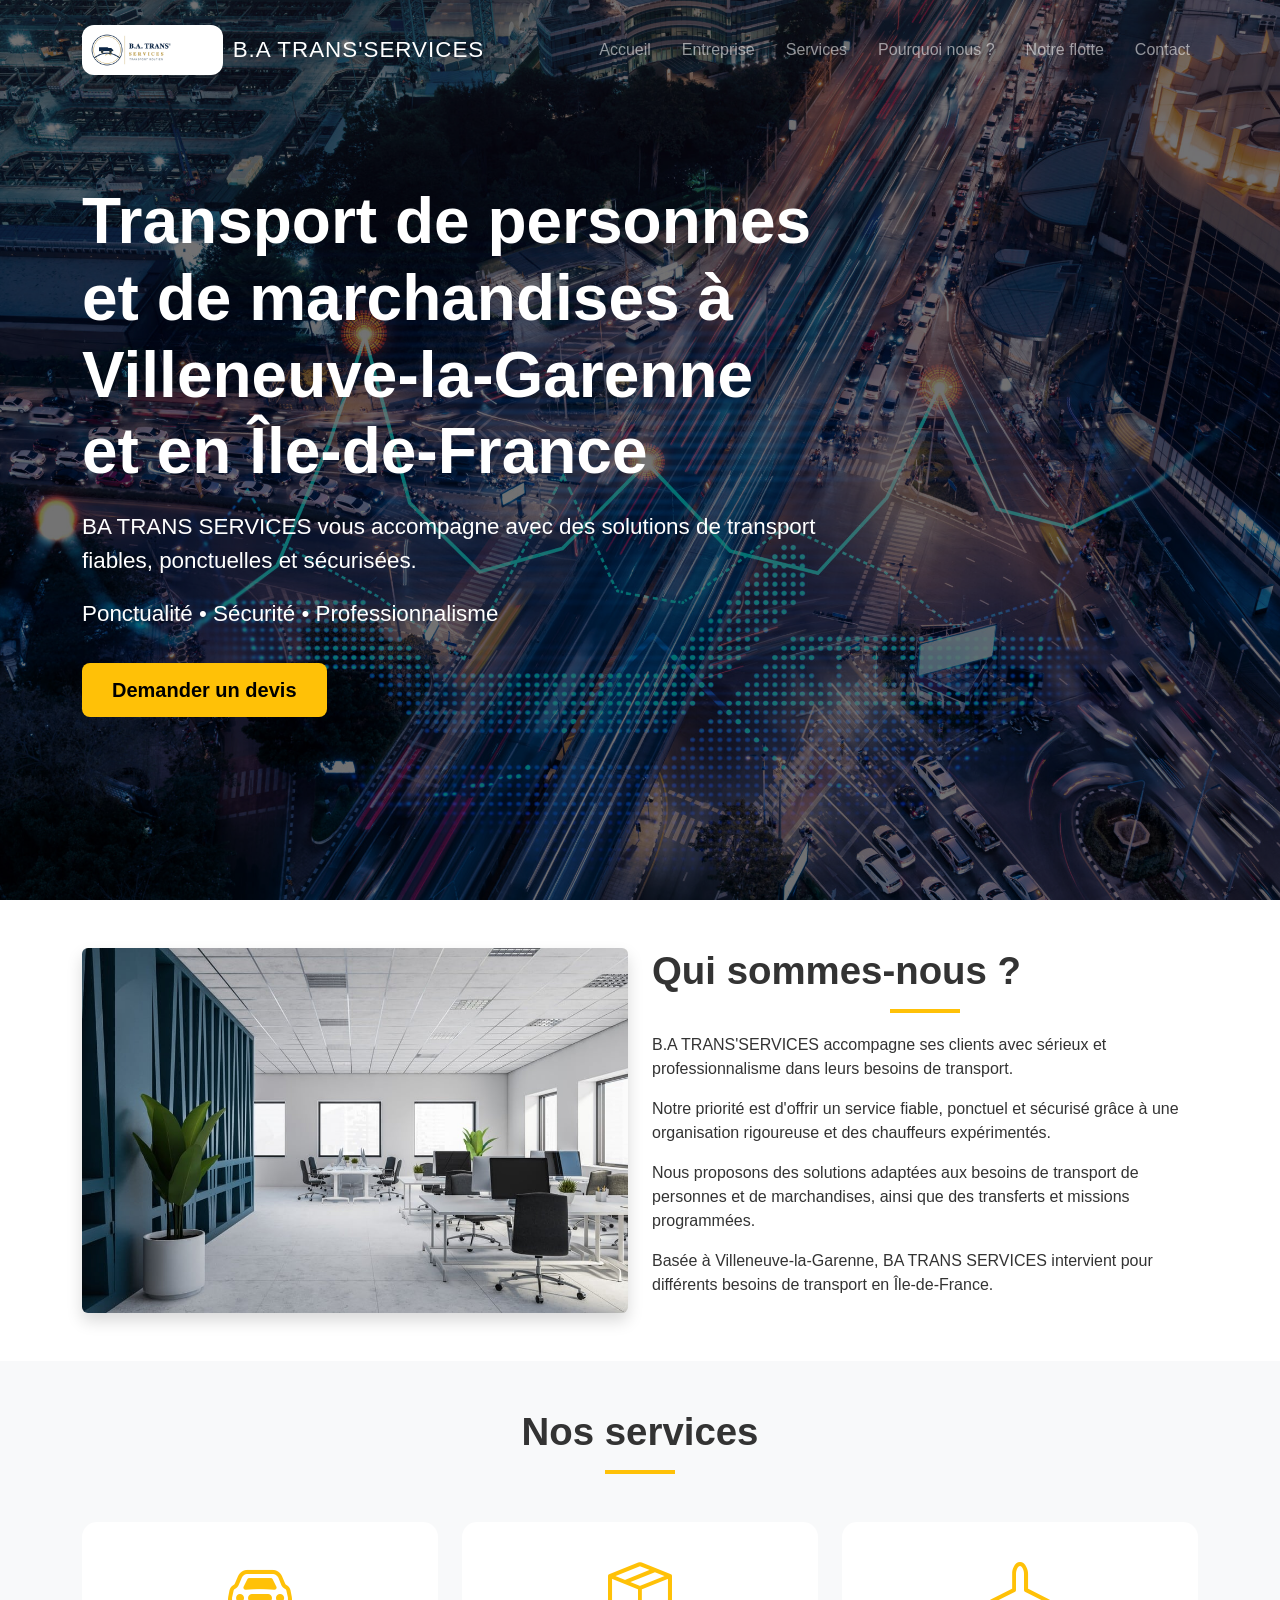
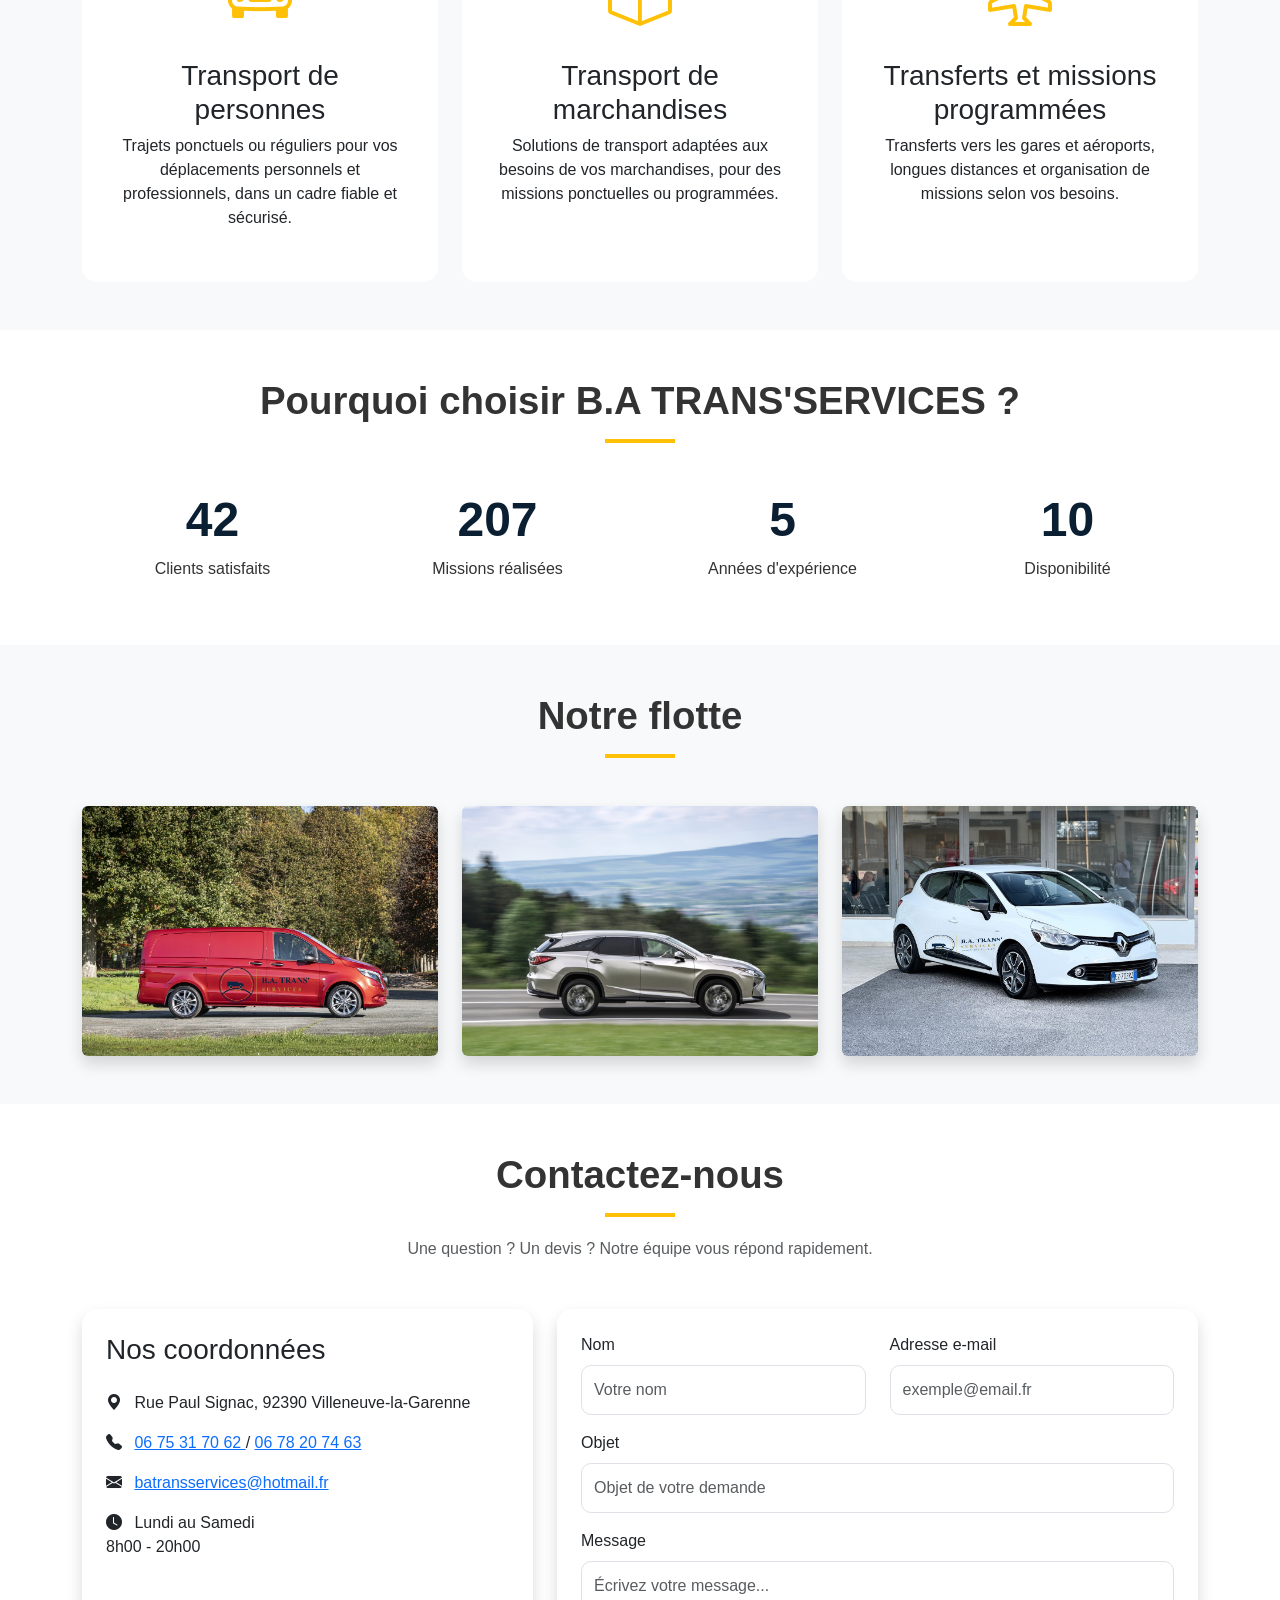
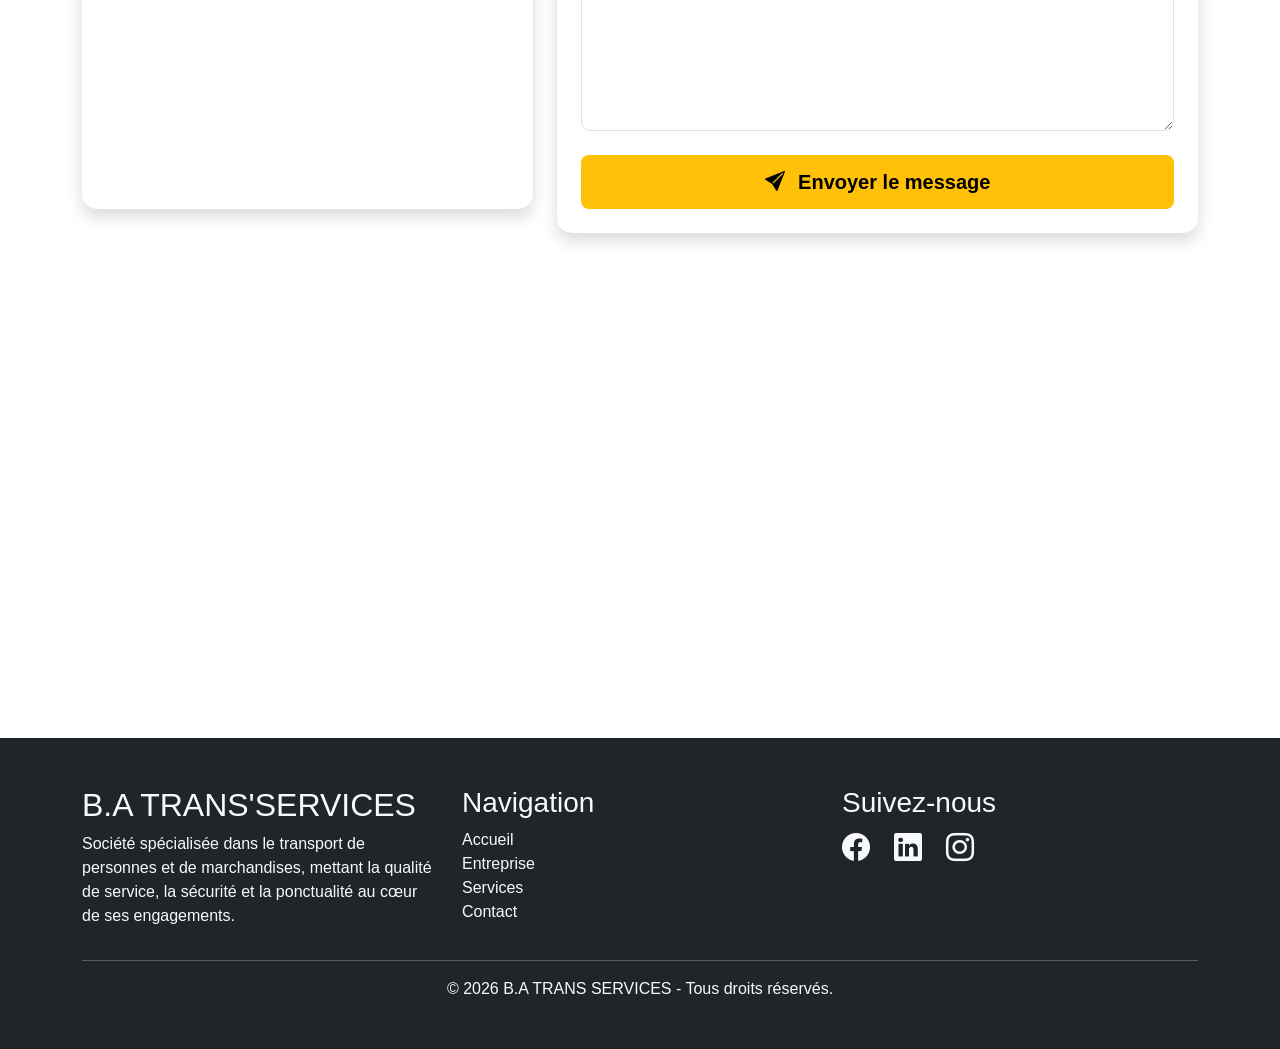
<file: index.html>
<!DOCTYPE html>
<html lang="fr">

<head>

    <meta charset="UTF-8">

    <meta name="viewport"
        content="width=device-width, initial-scale=1">

    <title>BA TRANS SERVICES | Transport de personnes et de marchandises en Île-de-France</title>

    <meta name="description"
        content="BA TRANS SERVICES à Villeneuve-la-Garenne propose des services de transport de personnes et de marchandises, transferts et missions programmées en Île-de-France.">

    <meta name="robots"
        content="index, follow">

    <meta name="author"
        content="BA TRANS SERVICES">

    <link rel="canonical"
        href="https://imanebouu.github.io/ba_trans_services/">

    <meta name="theme-color"
        content="#212529">


    <!-- GOOGLE SEARCH CONSOLE -->

    <meta name="google-site-verification"
        content="GWoudyOvGr4jMJ1KyZvyDMR86te4GabN0rS75m5b9Dc">


    <!-- OPEN GRAPH -->

    <meta property="og:type"
        content="website">

    <meta property="og:locale"
        content="fr_FR">

    <meta property="og:site_name"
        content="BA TRANS SERVICES">

    <meta property="og:title"
        content="BA TRANS SERVICES | Transport de personnes et de marchandises">

    <meta property="og:description"
        content="BA TRANS SERVICES propose des solutions de transport de personnes et de marchandises, transferts et missions programmées à Villeneuve-la-Garenne et en Île-de-France.">

    <meta property="og:url"
        content="https://imanebouu.github.io/ba_trans_services/">

    <meta property="og:image"
        content="https://imanebouu.github.io/ba_trans_services/images/logo.png">

    <meta property="og:image:alt"
        content="Logo BA TRANS SERVICES">


    <!-- TWITTER / X -->

    <meta name="twitter:card"
        content="summary_large_image">

    <meta name="twitter:title"
        content="BA TRANS SERVICES | Transport de personnes et de marchandises">

    <meta name="twitter:description"
        content="Transport de personnes et de marchandises à Villeneuve-la-Garenne et en Île-de-France.">

    <meta name="twitter:image"
        content="https://imanebouu.github.io/ba_trans_services/images/logo.png">


    <!-- DONNÉES STRUCTURÉES -->

    <script type="application/ld+json">
    {
        "@context": "https://schema.org",
        "@type": "LocalBusiness",
        "@id": "https://imanebouu.github.io/ba_trans_services/#business",

        "name": "BA TRANS SERVICES",
        "alternateName": "B.A TRANS'SERVICES",

        "description": "Entreprise spécialisée dans le transport de personnes et de marchandises, les transferts et les missions de transport programmées à Villeneuve-la-Garenne et en Île-de-France.",

        "url": "https://imanebouu.github.io/ba_trans_services/",

        "telephone": "+33 6 75 31 70 62",

        "email": "batransservices@hotmail.fr",

        "image": [
            "https://imanebouu.github.io/ba_trans_services/images/logo.png",
            "https://imanebouu.github.io/ba_trans_services/images/entreprise.jpg",
            "https://imanebouu.github.io/ba_trans_services/images/vehicule1.jpg",
            "https://imanebouu.github.io/ba_trans_services/images/vehicule2.jpg",
            "https://imanebouu.github.io/ba_trans_services/images/vehicule3.jpg"
        ],

        "address": {
            "@type": "PostalAddress",
            "streetAddress": "Rue Paul Signac",
            "postalCode": "92390",
            "addressLocality": "Villeneuve-la-Garenne",
            "addressRegion": "Île-de-France",
            "addressCountry": "FR"
        },

        "areaServed": {
            "@type": "AdministrativeArea",
            "name": "Île-de-France"
        },

        "openingHoursSpecification": {
            "@type": "OpeningHoursSpecification",
            "dayOfWeek": [
                "Monday",
                "Tuesday",
                "Wednesday",
                "Thursday",
                "Friday",
                "Saturday"
            ],
            "opens": "08:00",
            "closes": "20:00"
        }
    }
    </script>


    <!-- BOOTSTRAP -->

    <link rel="stylesheet"
        href="bootstrap-5.3.8-dist/css/bootstrap.min.css">


    <!-- BOOTSTRAP ICONS -->

    <link rel="stylesheet"
        href="https://cdn.jsdelivr.net/npm/bootstrap-icons@1.11.3/font/bootstrap-icons.min.css">


    <!-- CSS -->

    <link rel="stylesheet"
        href="styles/style.css">

</head>


<body>


    <!-- NAVBAR -->

    <nav class="navbar navbar-expand-lg navbar-dark fixed-top"
        id="navbar">

        <div class="container">

            <a class="navbar-brand d-flex align-items-center"
                href="#hero"
                aria-label="BA TRANS SERVICES - Accueil">

                <img src="images/logo.png"
                    class="logo"
                    alt="Logo BA TRANS SERVICES"
                    width="60"
                    height="60">

                <span>
                    B.A TRANS'SERVICES
                </span>

            </a>


            <button class="navbar-toggler"
                type="button"
                data-bs-toggle="collapse"
                data-bs-target="#menu"
                aria-controls="menu"
                aria-expanded="false"
                aria-label="Ouvrir le menu">

                <span class="navbar-toggler-icon"></span>

            </button>


            <div class="collapse navbar-collapse"
                id="menu">

                <ul class="navbar-nav ms-auto">

                    <li class="nav-item">
                        <a class="nav-link"
                            href="#hero">
                            Accueil
                        </a>
                    </li>

                    <li class="nav-item">
                        <a class="nav-link"
                            href="#apropos">
                            Entreprise
                        </a>
                    </li>

                    <li class="nav-item">
                        <a class="nav-link"
                            href="#services">
                            Services
                        </a>
                    </li>

                    <li class="nav-item">
                        <a class="nav-link"
                            href="#pourquoi">
                            Pourquoi nous ?
                        </a>
                    </li>

                    <li class="nav-item">
                        <a class="nav-link"
                            href="#flotte">
                            Notre flotte
                        </a>
                    </li>

                    <li class="nav-item">
                        <a class="nav-link"
                            href="#contact">
                            Contact
                        </a>
                    </li>

                </ul>

            </div>

        </div>

    </nav>



    <!-- HERO -->

    <section id="hero"
        aria-labelledby="titre-principal">

        <div class="overlay"></div>

        <div class="container">

            <div class="row vh-100 align-items-center">

                <div class="col-lg-8">

                    <h1 id="titre-principal">
                        Transport de personnes et de marchandises
                        à Villeneuve-la-Garenne et en Île-de-France
                    </h1>

                    <p>
                        BA TRANS SERVICES vous accompagne avec des solutions
                        de transport fiables, ponctuelles et sécurisées.
                    </p>

                    <p>
                        Ponctualité • Sécurité • Professionnalisme
                    </p>

                    <a href="#contact"
                        class="btn btn-warning btn-lg mt-3">

                        Demander un devis

                    </a>

                </div>

            </div>

        </div>

    </section>



    <!-- A PROPOS -->

    <section id="apropos"
        class="py-5"
        aria-labelledby="titre-apropos">

        <div class="container">

            <div class="row align-items-center">

                <div class="col-lg-6">

                    <img src="images/entreprise.jpg"
                        class="img-fluid rounded shadow"
                        alt="BA TRANS SERVICES, entreprise de transport à Villeneuve-la-Garenne"
                        loading="lazy">

                </div>


                <div class="col-lg-6">

                    <h2 id="titre-apropos">
                        Qui sommes-nous ?
                    </h2>

                    <p>
                        B.A TRANS'SERVICES accompagne ses clients
                        avec sérieux et professionnalisme dans leurs
                        besoins de transport.
                    </p>

                    <p>
                        Notre priorité est d'offrir un service fiable,
                        ponctuel et sécurisé grâce à une organisation
                        rigoureuse et des chauffeurs expérimentés.
                    </p>

                    <p>
                        Nous proposons des solutions adaptées aux
                        besoins de transport de personnes et de
                        marchandises, ainsi que des transferts et
                        missions programmées.
                    </p>

                    <p>
                        Basée à Villeneuve-la-Garenne, BA TRANS SERVICES
                        intervient pour différents besoins de transport
                        en Île-de-France.
                    </p>

                </div>

            </div>

        </div>

    </section>



    <!-- SERVICES -->

    <section id="services"
        class="py-5 bg-light"
        aria-labelledby="titre-services">

        <div class="container">

            <h2 id="titre-services"
                class="text-center mb-5">

                Nos services

            </h2>


            <div class="row g-4">


                <div class="col-md-4">

                    <div class="card service-card h-100">

                        <div class="card-body text-center">

                            <i class="bi bi-car-front display-3"
                                aria-hidden="true"></i>

                            <h3 class="mt-4">
                                Transport de personnes
                            </h3>

                            <p>
                                Trajets ponctuels ou réguliers pour vos
                                déplacements personnels et professionnels,
                                dans un cadre fiable et sécurisé.
                            </p>

                        </div>

                    </div>

                </div>



                <div class="col-md-4">

                    <div class="card service-card h-100">

                        <div class="card-body text-center">

                            <i class="bi bi-box-seam display-3"
                                aria-hidden="true"></i>

                            <h3 class="mt-4">
                                Transport de marchandises
                            </h3>

                            <p>
                                Solutions de transport adaptées aux besoins
                                de vos marchandises, pour des missions
                                ponctuelles ou programmées.
                            </p>

                        </div>

                    </div>

                </div>



                <div class="col-md-4">

                    <div class="card service-card h-100">

                        <div class="card-body text-center">

                            <i class="bi bi-airplane display-3"
                                aria-hidden="true"></i>

                            <h3 class="mt-4">
                                Transferts et missions programmées
                            </h3>

                            <p>
                                Transferts vers les gares et aéroports,
                                longues distances et organisation de
                                missions selon vos besoins.
                            </p>

                        </div>

                    </div>

                </div>


            </div>

        </div>

    </section>



    <!-- POURQUOI NOUS -->

    <section id="pourquoi"
        class="py-5"
        aria-labelledby="titre-pourquoi">

        <div class="container">

            <h2 id="titre-pourquoi"
                class="text-center mb-5">

                Pourquoi choisir B.A TRANS'SERVICES ?

            </h2>


            <div class="row text-center">


                <div class="col-md-3">

                    <h3 class="counter"
                        data-target="100">
                        0
                    </h3>

                    <p>
                        Clients satisfaits
                    </p>

                </div>


                <div class="col-md-3">

                    <h3 class="counter"
                        data-target="500">
                        0
                    </h3>

                    <p>
                        Missions réalisées
                    </p>

                </div>


                <div class="col-md-3">

                    <h3 class="counter"
                        data-target="10">
                        0
                    </h3>

                    <p>
                        Années d'expérience
                    </p>

                </div>


                <div class="col-md-3">

                    <h3 class="counter"
                        data-target="24">
                        0
                    </h3>

                    <p>
                        Disponibilité
                    </p>

                </div>


            </div>

        </div>

    </section>



    <!-- FLOTTE -->

    <section id="flotte"
        class="py-5 bg-light"
        aria-labelledby="titre-flotte">

        <div class="container">

            <h2 id="titre-flotte"
                class="text-center mb-5">

                Notre flotte

            </h2>


            <div class="row">


                <div class="col-md-4">

                    <img src="images/vehicule1.jpg"
                        class="img-fluid rounded shadow"
                        alt="Véhicule de transport BA TRANS SERVICES"
                        loading="lazy">

                </div>


                <div class="col-md-4">

                    <img src="images/vehicule2.jpg"
                        class="img-fluid rounded shadow"
                        alt="Véhicule de transport de personnes BA TRANS SERVICES"
                        loading="lazy">

                </div>


                <div class="col-md-4">

                    <img src="images/vehicule3.jpg"
                        class="img-fluid rounded shadow"
                        alt="Flotte de véhicules BA TRANS SERVICES"
                        loading="lazy">

                </div>


            </div>

        </div>

    </section>



    <!-- CONTACT -->

    <section id="contact"
        class="py-5"
        aria-labelledby="titre-contact">

        <div class="container">


            <div class="text-center mb-5">

                <h2 id="titre-contact">
                    Contactez-nous
                </h2>

                <p class="text-muted">
                    Une question ? Un devis ?
                    Notre équipe vous répond rapidement.
                </p>

            </div>



            <div class="row">


                <div class="col-lg-5 mb-4">

                    <div class="card border-0 shadow h-100">

                        <div class="card-body p-4">

                            <h3 class="mb-4">
                                Nos coordonnées
                            </h3>


                            <p>

                                <i class="bi bi-geo-alt-fill me-2"
                                    aria-hidden="true"></i>

                                Rue Paul Signac,
                                92390 Villeneuve-la-Garenne

                            </p>


                            <p>

                                <i class="bi bi-telephone-fill me-2"
                                    aria-hidden="true"></i>

                                <a href="tel:+33675317062">
                                    06 75 31 70 62
                                </a>

                                /

                                <a href="tel:+33678207463">
                                    06 78 20 74 63
                                </a>

                            </p>


                            <p>

                                <i class="bi bi-envelope-fill me-2"
                                    aria-hidden="true"></i>

                                <a href="mailto:batransservices@hotmail.fr">
                                    batransservices@hotmail.fr
                                </a>

                            </p>


                            <p>

                                <i class="bi bi-clock-fill me-2"
                                    aria-hidden="true"></i>

                                Lundi au Samedi
                                <br>
                                8h00 - 20h00

                            </p>


                        </div>

                    </div>

                </div>



                <div class="col-lg-7">

                    <div class="card border-0 shadow">

                        <div class="card-body p-4">


                            <form
                                action="https://formsubmit.co/batransservices@hotmail.fr"
                                method="POST">


                                <input type="hidden"
                                    name="_subject"
                                    value="📩 Nouveau message depuis le site B.A TRANS SERVICES">


                                <input type="hidden"
                                    name="_captcha"
                                    value="false">


                                <input type="hidden"
                                    name="_template"
                                    value="table">


                                <input type="hidden"
                                    name="_next"
                                    value="https://imanebouu.github.io/ba_trans_services/">



                                <div class="row">


                                    <div class="col-md-6 mb-3">

                                        <label
                                            class="form-label"
                                            for="nom">

                                            Nom

                                        </label>

                                        <input
                                            type="text"
                                            id="nom"
                                            class="form-control"
                                            name="Nom"
                                            placeholder="Votre nom"
                                            autocomplete="name"
                                            required>

                                    </div>



                                    <div class="col-md-6 mb-3">

                                        <label
                                            class="form-label"
                                            for="email">

                                            Adresse e-mail

                                        </label>

                                        <input
                                            type="email"
                                            id="email"
                                            class="form-control"
                                            name="Email"
                                            placeholder="exemple@email.fr"
                                            autocomplete="email"
                                            required>

                                    </div>


                                </div>



                                <div class="mb-3">

                                    <label
                                        class="form-label"
                                        for="objet">

                                        Objet

                                    </label>

                                    <input
                                        type="text"
                                        id="objet"
                                        class="form-control"
                                        name="Objet"
                                        placeholder="Objet de votre demande"
                                        required>

                                </div>



                                <div class="mb-4">

                                    <label
                                        class="form-label"
                                        for="message">

                                        Message

                                    </label>

                                    <textarea
                                        id="message"
                                        class="form-control"
                                        rows="6"
                                        name="Message"
                                        placeholder="Écrivez votre message..."
                                        required></textarea>

                                </div>



                                <button
                                    type="submit"
                                    class="btn btn-warning btn-lg w-100">

                                    <i class="bi bi-send-fill me-2"
                                        aria-hidden="true"></i>

                                    Envoyer le message

                                </button>


                            </form>


                        </div>

                    </div>

                </div>


            </div>

        </div>

    </section>



    <!-- CARTE -->

    <section id="carte"
        aria-label="Localisation de BA TRANS SERVICES">

        <iframe
            src="https://www.google.com/maps?q=Rue+Paul+Signac,+92390+Villeneuve-la-Garenne,+France&output=embed"
            width="100%"
            height="450"
            style="border:0;"
            loading="lazy"
            title="Localisation de BA TRANS SERVICES à Villeneuve-la-Garenne"
            allowfullscreen>
        </iframe>

    </section>



    <!-- FOOTER -->

    <footer class="bg-dark text-light py-5">

        <div class="container">

            <div class="row">


                <div class="col-lg-4">

                    <h2>
                        B.A TRANS'SERVICES
                    </h2>

                    <p>
                        Société spécialisée dans le transport de personnes
                        et de marchandises, mettant la qualité de service,
                        la sécurité et la ponctualité au cœur de ses
                        engagements.
                    </p>

                </div>



                <div class="col-lg-4">

                    <h3>
                        Navigation
                    </h3>

                    <ul class="list-unstyled">

                        <li>
                            <a href="#hero"
                                class="text-light">
                                Accueil
                            </a>
                        </li>

                        <li>
                            <a href="#apropos"
                                class="text-light">
                                Entreprise
                            </a>
                        </li>

                        <li>
                            <a href="#services"
                                class="text-light">
                                Services
                            </a>
                        </li>

                        <li>
                            <a href="#contact"
                                class="text-light">
                                Contact
                            </a>
                        </li>

                    </ul>

                </div>



                <div class="col-lg-4">

                    <h3>
                        Suivez-nous
                    </h3>

                    <a href="#"
                        class="text-light fs-3 me-3"
                        aria-label="Facebook">

                        <i class="bi bi-facebook"
                            aria-hidden="true"></i>

                    </a>


                    <a href="#"
                        class="text-light fs-3 me-3"
                        aria-label="LinkedIn">

                        <i class="bi bi-linkedin"
                            aria-hidden="true"></i>

                    </a>


                    <a href="#"
                        class="text-light fs-3"
                        aria-label="Instagram">

                        <i class="bi bi-instagram"
                            aria-hidden="true"></i>

                    </a>

                </div>


            </div>


            <hr>


            <div class="text-center">

                © 2026 B.A TRANS SERVICES -
                Tous droits réservés.

            </div>

        </div>

    </footer>



    <!-- RETOUR EN HAUT -->

    <button
        id="backToTop"
        class="btn btn-warning rounded-circle"
        aria-label="Retour en haut">

        <i class="bi bi-arrow-up"
            aria-hidden="true"></i>

    </button>



    <!-- SCRIPTS -->

    <script src="bootstrap-5.3.8-dist/js/bootstrap.bundle.min.js"></script>

    <script src="script/script.js"></script>


</body>

</html>
</file>
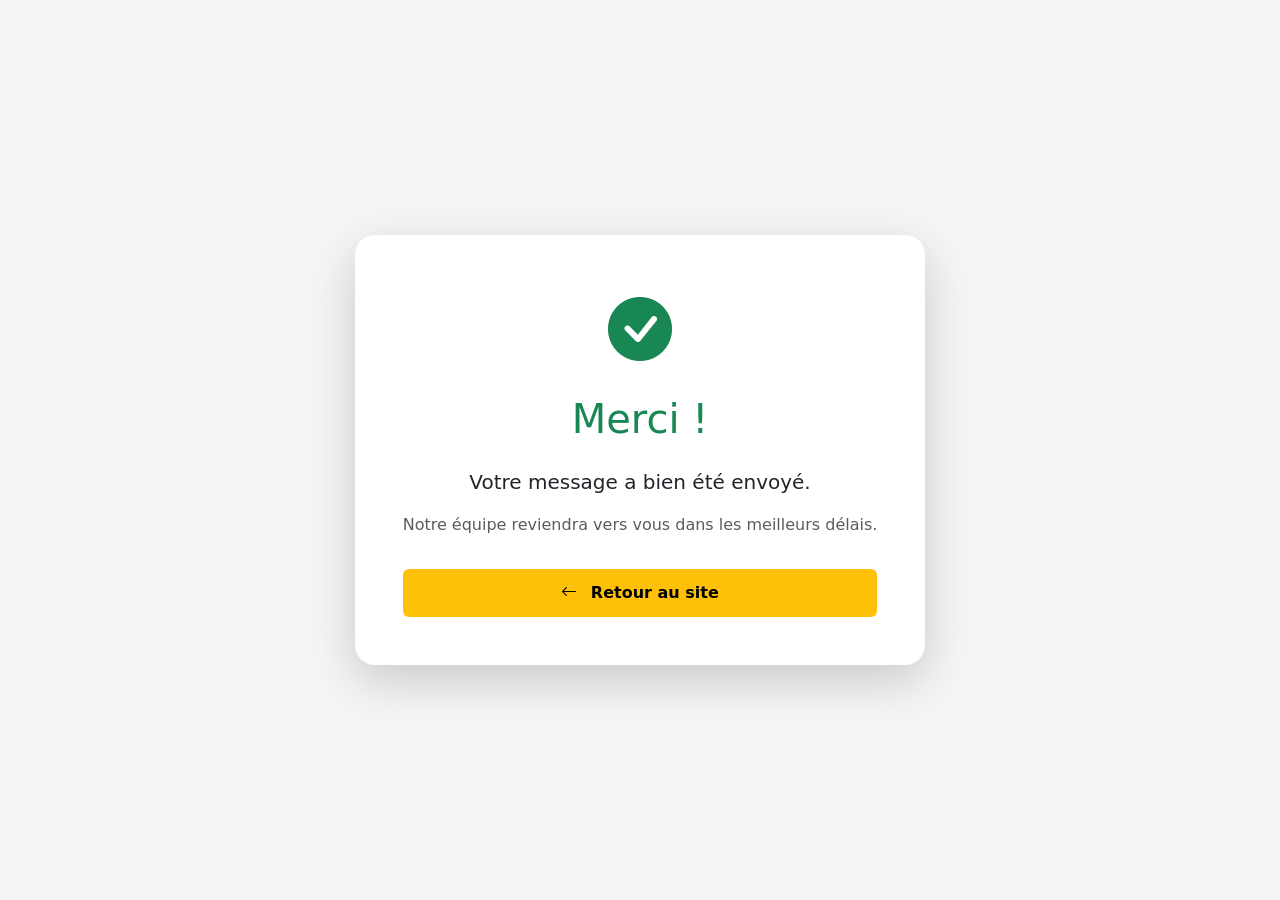
<file: merci.html>
<!DOCTYPE html>
<html lang="fr">

<head>

    <meta charset="UTF-8">
    <meta name="viewport" content="width=device-width, initial-scale=1">

    <title>Merci - B.A TRANS'SERVICES</title>

    <meta name="description"
        content="Confirmation de l'envoi de votre message à B.A TRANS'SERVICES.">

    <!-- Bootstrap -->
    <link rel="stylesheet"
        href="bootstrap-5.3.8-dist/css/bootstrap.min.css">

    <!-- Bootstrap Icons -->
    <link rel="stylesheet"
        href="https://cdn.jsdelivr.net/npm/bootstrap-icons@1.11.3/font/bootstrap-icons.min.css">

    <style>

        body {
            background: #f5f5f5;
            min-height: 100vh;
        }

        .card {
            border: none;
            border-radius: 20px;
            max-width: 600px;
        }

        .success-icon {
            font-size: 4rem;
            color: #198754;
        }

        .btn-warning {
            background-color: #ffc107;
            border: none;
            padding: 12px 30px;
            font-weight: 600;
            transition: 0.3s;
        }

        .btn-warning:hover {
            background-color: #e0a800;
            transform: translateY(-2px);
        }

    </style>

</head>

<body>

    <div class="container min-vh-100 d-flex justify-content-center align-items-center">

        <div class="card shadow-lg p-5 text-center">

            <div class="success-icon mb-3">

                <i class="bi bi-check-circle-fill"></i>

            </div>

            <h1 class="text-success">

                Merci !

            </h1>

            <p class="lead mt-3">

                Votre message a bien été envoyé.

            </p>

            <p class="text-muted">

                Notre équipe reviendra vers vous dans les meilleurs délais.

            </p>

            <a href="index.html"
                class="btn btn-warning mt-3">

                <i class="bi bi-arrow-left me-2"></i>

                Retour au site

            </a>

        </div>

    </div>

</body>

</html>
</file>
<file: styles/style.css>
/* ==================================
   RESET GENERAL
================================== */

* {
    margin: 0;
    padding: 0;
    box-sizing: border-box;
}

html {
    scroll-behavior: smooth;
}

body {
    font-family: 'Segoe UI', Tahoma, Geneva, Verdana, sans-serif;
    color: #333;
    overflow-x: hidden;
}


/* ==================================
   NAVBAR
================================== */

#navbar {
    transition: 0.4s;
    padding: 20px 0;
}

#navbar.scrolled {
    background-color: #0b1f33;
    padding: 10px 0;
    box-shadow: 0 3px 15px rgba(0, 0, 0, 0.2);
}

.navbar-brand {
    font-size: 1.4rem;
    letter-spacing: 1px;
}

.nav-link {
    margin-left: 15px;
    font-weight: 500;
    transition: 0.3s;
}

.nav-link:hover {
    color: #ffc107 !important;
}


/* ==================================
   LOGO
================================== */

.logo {
    height: 50px;
    width: auto;
    border-radius: 12px;
    margin-right: 10px;
}


/* ==================================
   HERO
================================== */

#hero {
    height: 100vh;
    background-image: url("../images/hero.jpg");
    background-size: cover;
    background-position: center;
    position: relative;
}

.overlay {
    position: absolute;
    top: 0;
    left: 0;
    width: 100%;
    height: 100%;
    background: rgba(0, 0, 0, 0.55);
}

#hero .container {
    position: relative;
    z-index: 2;
}

#hero h1 {
    color: white;
    font-size: clamp(2.2rem, 5vw, 4rem);
    font-weight: 700;
    line-height: 1.2;
}

#hero p {
    color: white;
    font-size: 1.4rem;
    margin-top: 20px;
}


/* ==================================
   BOUTONS
================================== */

.btn-warning {
    background-color: #ffc107;
    border: none;
    padding: 12px 30px;
    font-weight: 600;
    transition: 0.3s;
}

.btn-warning:hover {
    transform: translateY(-3px);
    background-color: #e0a800;
}


/* ==================================
   TITRES
================================== */

section h2 {
    font-size: 2.4rem;
    font-weight: 700;
    margin-bottom: 20px;
}

section h2::after {
    content: "";
    display: block;
    width: 70px;
    height: 4px;
    background: #ffc107;
    margin: 15px auto;
}


/* ==================================
   A PROPOS
================================== */

#apropos img {
    transition: 0.4s;
}

#apropos img:hover {
    transform: scale(1.03);
}


/* ==================================
   SERVICES
================================== */

.service-card {
    border: none;
    border-radius: 15px;
    transition: 0.4s;
    padding: 20px;
}

.service-card:hover {
    transform: translateY(-10px);
    box-shadow: 0 15px 30px rgba(0, 0, 0, 0.15);
}

.service-card i {
    color: #ffc107;
}


/* ==================================
   COMPTEURS
================================== */

.counter {
    color: #0b1f33;
    font-size: 3rem;
    font-weight: 700;
}


/* ==================================
   FLOTTE
================================== */

#flotte img {
    height: 250px;
    width: 100%;
    object-fit: cover;
    transition: 0.4s;
}

#flotte img:hover {
    transform: scale(1.05);
}


/* ==================================
   CONTACT
================================== */

#contact .card {
    border-radius: 15px;
}

.form-control {
    padding: 12px;
    border-radius: 10px;
}

.form-control:focus {
    border-color: #ffc107;
    box-shadow: 0 0 0 0.2rem rgba(255, 193, 7, 0.25);
}


/* ==================================
   MAP
================================== */

iframe {
    filter: grayscale(20%);
}


/* ==================================
   FOOTER
================================== */

footer {
    background: #0b1f33 !important;
}

footer a {
    text-decoration: none;
    transition: 0.3s;
}

footer a:hover {
    color: #ffc107 !important;
}


/* ==================================
   BOUTON RETOUR EN HAUT
================================== */

#backToTop {
    position: fixed;
    right: 25px;
    bottom: 25px;
    width: 50px;
    height: 50px;
    display: none;
    z-index: 999;
    box-shadow: 0 5px 15px rgba(0, 0, 0, 0.3);
}


/* ==================================
   ANIMATION APPARITION
================================== */

.fade-in {
    opacity: 0;
    transform: translateY(30px);
    transition: 1s;
}

.fade-in.visible {
    opacity: 1;
    transform: translateY(0);
}


/* ==================================
   RESPONSIVE MOBILE
================================== */

@media (max-width: 768px) {

    #hero h1 {
        font-size: 2.2rem;
    }

    #hero p {
        font-size: 1.1rem;
    }

    .navbar-collapse {
        background: #0b1f33;
        padding: 20px;
        border-radius: 10px;
    }

    section h2 {
        font-size: 2rem;
    }

    #flotte img {
        margin-bottom: 20px;
    }

}
</file>
